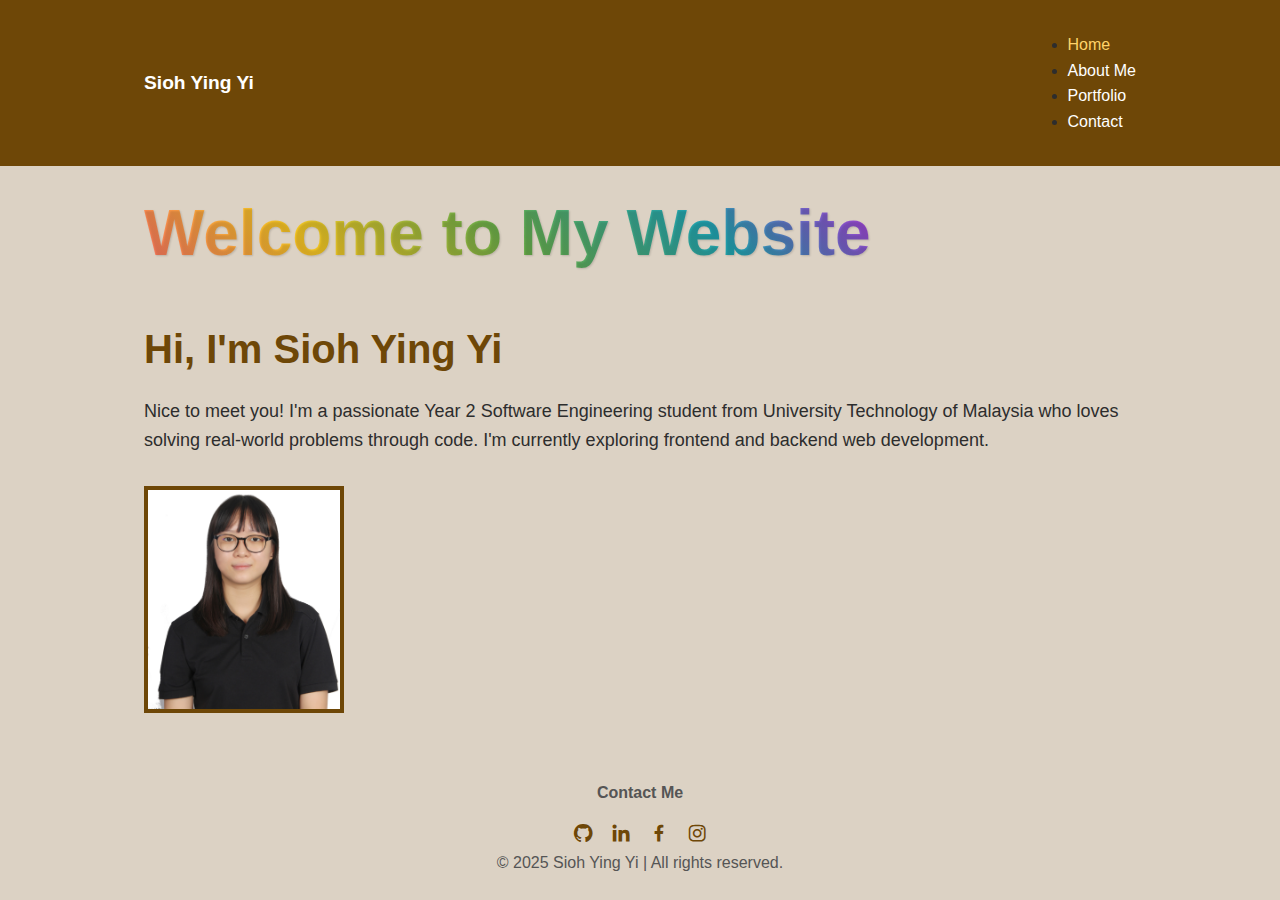
<file: index.html>
<!--Home Page-->

<!DOCTYPE html>
<html lang="en">
<head>
    <meta charset="UTF-8">
    <meta name="viewport" content="width=device-width, initial-scale=1.0" />
    <title>My Portfolio</title>
    <link rel="stylesheet" type="text/css" href="styles.css">
    <script src="script.js" defer></script>
    <link href='https://unpkg.com/boxicons@2.1.4/css/boxicons.min.css' rel='stylesheet'>
    <meta name="description" content="Welcome to Sioh Ying Yi's portfolio. Explore my software engineering projects and learn more about my skills and experience.">

   
</head>

<body>
    <header class="header">
        <nav class="nav container">
            <a href="index.html" class="nav__logo">Sioh Ying Yi</a>
            <div class="nav__menu" id="nav-menu">
                <ul class="nav__list">
                    <li class="nav__item"><a href="index.html" class="nav__link active">Home</a></li>
                    <li class="nav__item"><a href="about.html" class="nav__link">About Me</a></li>
                    <li class="nav__item"><a href="portfolio.html" class="nav__link">Portfolio</a></li>
                    <li class="nav__item"><a href="contact.html" class="nav__link">Contact</a></li>
                </ul>
            </div>
            <div class="nav__toggle" id="nav-toggle">☰</div>

        </nav>
    </header>

    <main class="main">
        <section class="home section">
            <div class="container home_container">
                <div class="welcome-box">
                    <p class="welcome-text">Welcome to My Website</p>
  
                </div>
            <header>
                <h1 class="home__title">Hi, I'm <span class="highlight">Sioh Ying Yi</span></h1>
             </header>   
                <p class="home__subtitle">Nice to meet you! I'm a passionate Year 2 Software Engineering student from University Technology of Malaysia who loves solving real-world problems through code. I'm currently exploring frontend and backend web development.</p>
                <img src="image/whitebackgroundpic.jpg" alt="My photo" class="home__img" width="288" height="" >
            </div>
        </section>
    </main>
   

    <footer class="footer">
        <h2 class="contact__subtitle">Contact Me</h2>
        <div class="footer__socials">
           <a href="https://github.com/siohyingyi" target="_blank" aria-label="GitHub Profile"><i class='bx bxl-github'></i></a>
           <a href="https://www.linkedin.com/in/sioh-ying-yi-a5b247342/" target="_blank" aria-label="LinkedIn Profile"><i class='bx bxl-linkedin'></i></a>
           <a href="https://www.facebook.com/share/193ADVp73R/" target="_blank" aria-label="Facebook Profile"><i class='bx bxl-facebook'></i></a>
           <a href="https://www.instagram.com/siohyingyi/profilecard/?igsh=MWFnbjFlOWEwbWo2Zg==" target="_blank" aria-label="Instagram Profile"><i class='bx bxl-instagram'></i></a>
        </div> 
        <p class="footer__text">&copy; 2025 Sioh Ying Yi | All rights reserved.</p>
    </footer>


</body>

</html>
</file>
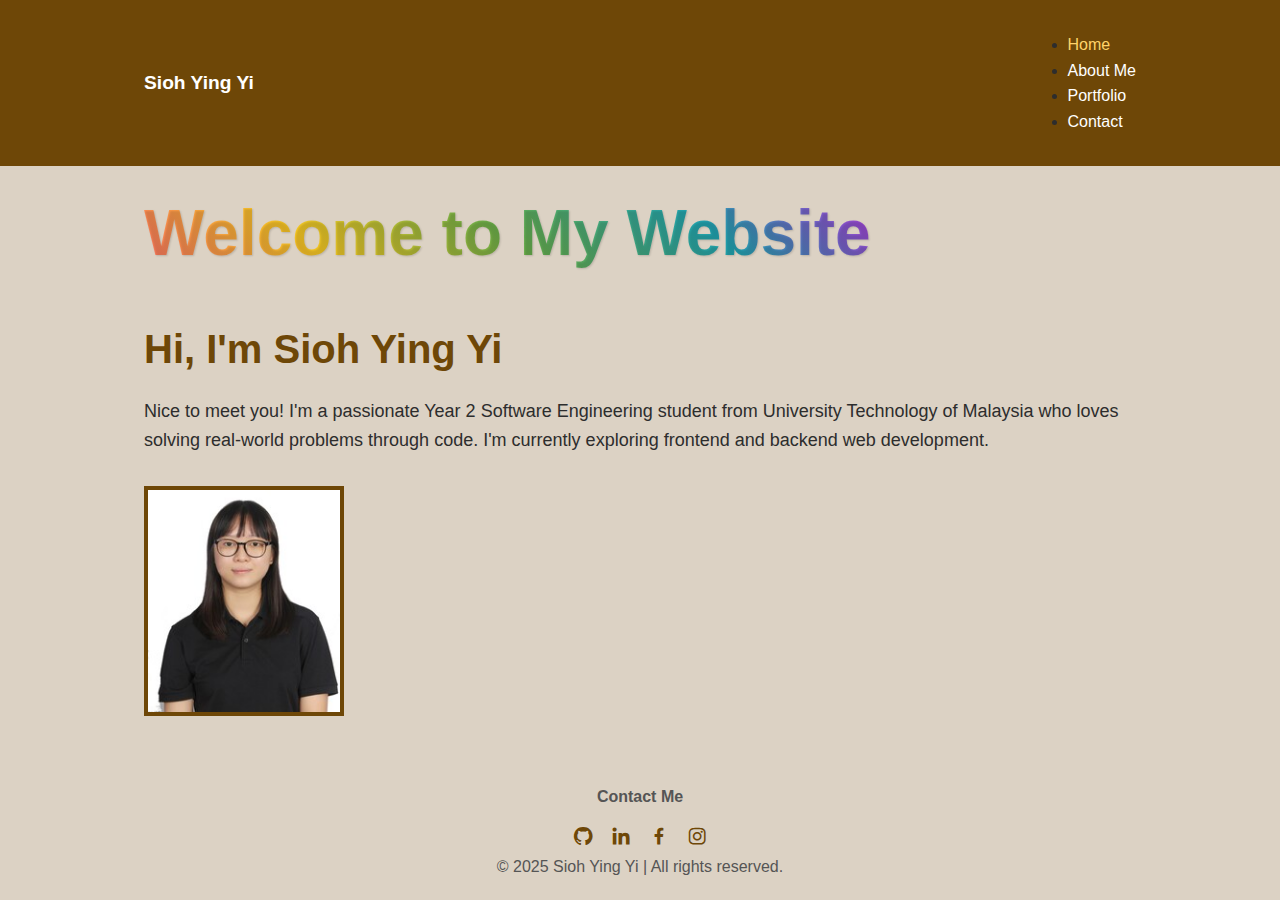
<file: my-portfolio/index.html>
<!--Home Page-->

<!DOCTYPE html>
<html lang="en">
<head>
    <meta charset="UTF-8">
    <meta name="viewport" content="width=device-width, initial-scale=1.0" />
    <title>My Portfolio</title>
    <link rel="stylesheet" type="text/css" href="styles.css">
    <script src="script.js" defer></script>
    <link rel="preload" as="style" href="https://unpkg.com/boxicons@2.1.4/css/boxicons.min.css" onload="this.onload=null;this.rel='stylesheet'">
    <noscript><link rel="stylesheet" href="https://unpkg.com/boxicons@2.1.4/css/boxicons.min.css"></noscript>
    <meta name="description" content="Welcome to Sioh Ying Yi's portfolio. Explore my software engineering projects and learn more about my skills and experience.">

   
</head>

<body>
    <header class="header">
        <nav class="nav container">
            <a href="index.html" class="nav__logo">Sioh Ying Yi</a>
            <div class="nav__menu" id="nav-menu">
                <ul class="nav__list">
                    <li class="nav__item"><a href="index.html" class="nav__link active">Home</a></li>
                    <li class="nav__item"><a href="about.html" class="nav__link">About Me</a></li>
                    <li class="nav__item"><a href="portfolio.html" class="nav__link">Portfolio</a></li>
                    <li class="nav__item"><a href="contact.html" class="nav__link">Contact</a></li>
                </ul>
            </div>
            <div class="nav__toggle" id="nav-toggle">☰</div>

        </nav>
    </header>

    <main class="main">
        <section class="home section">
            <div class="container home_container">
                <div class="welcome-box">
                    <p class="welcome-text">Welcome to My Website</p>
  
                </div>

                <h1 class="home__title">Hi, I'm <span class="highlight">Sioh Ying Yi</span></h1>
                
                <p class="home__subtitle">Nice to meet you! I'm a passionate Year 2 Software Engineering student from University Technology of Malaysia who loves solving real-world problems through code. I'm currently exploring frontend and backend web development.</p>
                <img src="image/white background pic.jpg" alt="My photo" class="home__img" width="200" height="230">
            </div>
        </section>
    </main>
   

    <footer class="footer">
        <h2 class="contact__subtitle">Contact Me</h2>
        <div class="footer__socials">
           <a href="https://github.com/siohyingyi" target="_blank" aria-label="GitHub Profile"><i class='bx bxl-github'></i></a>
           <a href="https://www.linkedin.com/in/sioh-ying-yi-a5b247342/" target="_blank" aria-label="LinkedIn Profile"><i class='bx bxl-linkedin'></i></a>
           <a href="https://www.facebook.com/share/193ADVp73R/" target="_blank" aria-label="Facebook Profile"><i class='bx bxl-facebook'></i></a>
           <a href="https://www.instagram.com/siohyingyi/profilecard/?igsh=MWFnbjFlOWEwbWo2Zg==" target="_blank" aria-label="Instagram Profile"><i class='bx bxl-instagram'></i></a>
        </div> 
        <p class="footer__text">&copy; 2025 Sioh Ying Yi | All rights reserved.</p>
    </footer>


</body>

</html>
</file>
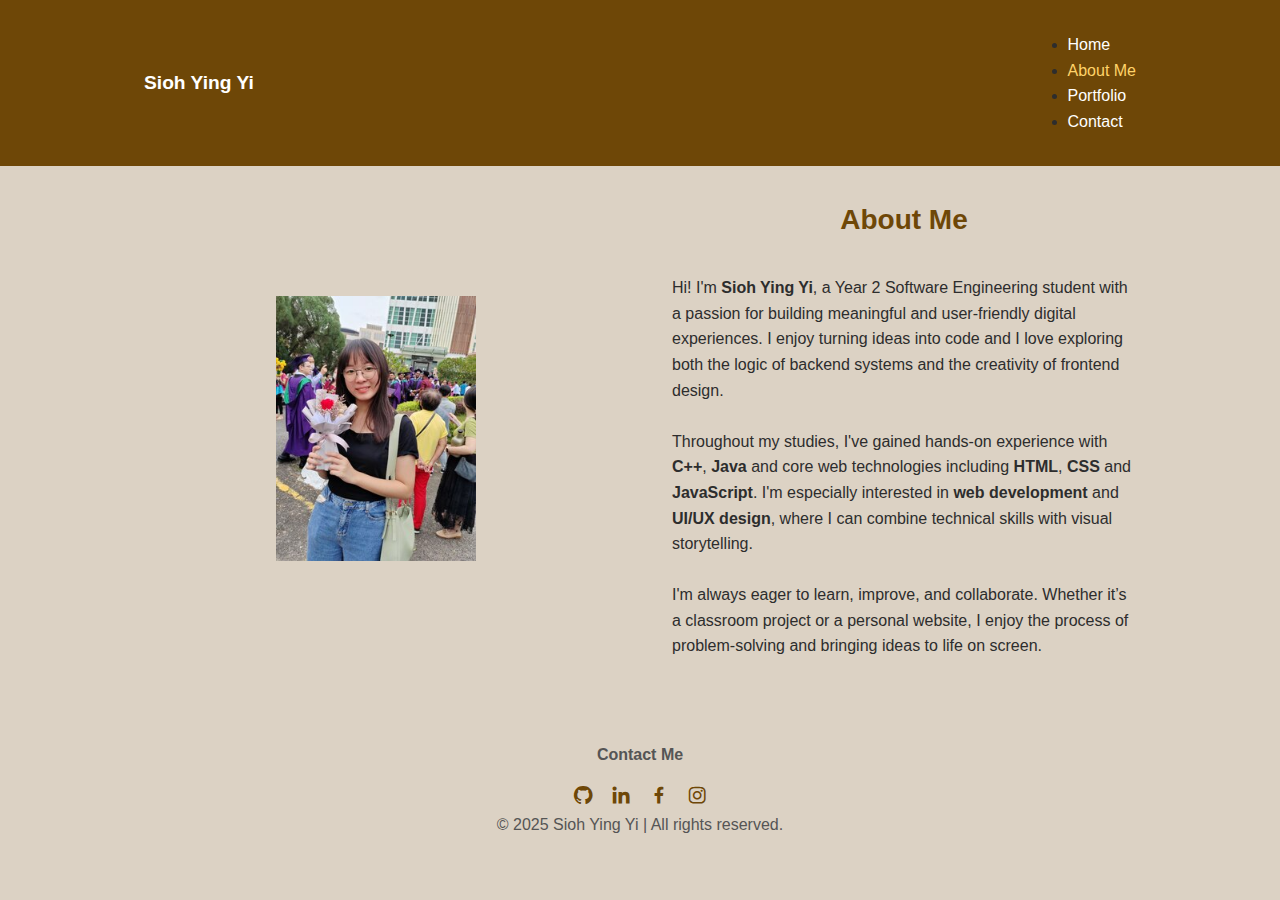
<file: about.html>
<!-- about.html (About Me Page) -->

<!DOCTYPE html>
<html lang="en">
    <head>
        <meta charset="UTF-8">
        <meta name="viewport" content="width=device-width, initial-scale=1.0">
        <meta name="description" content="Learn more about Sioh Ying Yi, a Year 2 Software Engineering student passionate about web development and UI/UX design." />

        <title>About Me</title>
        <link rel="stylesheet" type="text/css" href="styles.css">
        <script src="script.js" defer></script>
        <link href='https://unpkg.com/boxicons@2.1.4/css/boxicons.min.css' rel='stylesheet'>
    </head>

<body>
    <header class="header">
        <nav class="nav container">
            <a href="index.html" class="nav__logo">Sioh Ying Yi</a>
            <div class="nav__menu" id="nav-menu">
                <ul class="nav__list">
                    <li class="nav__item"><a href="index.html" class="nav__link">Home</a></li>
                    <li class="nav__item"><a href="about.html" class="nav__link active">About Me</a></li>
                    <li class="nav__item"><a href="portfolio.html" class="nav__link">Portfolio</a></li>
                    <li class="nav__item"><a href="contact.html" class="nav__link">Contact</a></li>
                </ul>
            </div>
            <div class="nav__toggle" id="nav-toggle">☰</div>

        </nav>
    </header>

    <main class="main">
    <section class="about section">
  <div class="container about__container">
    
    <div class="about__img">
      <img src="image/profilePic.jpg" alt="Sioh Ying Yi profile" width="250" height="265">
    </div>

    <div class="about__content">
      <h2 class="section__title">About Me</h2>
      <p>
        Hi! I'm <strong>Sioh Ying Yi</strong>, a Year 2 Software Engineering student with a passion for building meaningful and user-friendly digital experiences.
        I enjoy turning ideas into code and I love exploring both the logic of backend systems and the creativity of frontend design.
      </p>
      <br>
      <p>
        Throughout my studies, I've gained hands-on experience with <strong>C++</strong>, <strong>Java</strong> and core web technologies including <strong>HTML</strong>, <strong>CSS</strong> and <strong>JavaScript</strong>.
        I'm especially interested in <strong>web development</strong> and <strong>UI/UX design</strong>, where I can combine technical skills with visual storytelling.
      </p>
      <br>
      <p>
        I'm always eager to learn, improve, and collaborate. Whether it’s a classroom project or a personal website, I enjoy the process of problem-solving and bringing ideas to life on screen.
      </p>
    </div>

  </div>
</section>

  </main>

   <footer class="footer">
    <h2 class="contact__subtitle">Contact Me</h2>
    <div class="footer__socials">
           <a href="https://github.com/siohyingyi" target="_blank" aria-label="GitHub Profile"><i class='bx bxl-github'></i></a>
           <a href="https://www.linkedin.com/in/sioh-ying-yi-a5b247342/" target="_blank" aria-label="LinkedIn Profile"><i class='bx bxl-linkedin'></i></a>
           <a href="https://www.facebook.com/share/193ADVp73R/" target="_blank" aria-label="Facebook Profile"><i class='bx bxl-facebook'></i></a>
           <a href="https://www.instagram.com/siohyingyi/profilecard/?igsh=MWFnbjFlOWEwbWo2Zg==" target="_blank" aria-label="Instagram Profile"><i class='bx bxl-instagram'></i></a>
        </div>
    <p class="footer__text">&copy; 2025 Sioh Ying Yi | All rights reserved.</p>
  </footer>

</body>
</html>
</file>
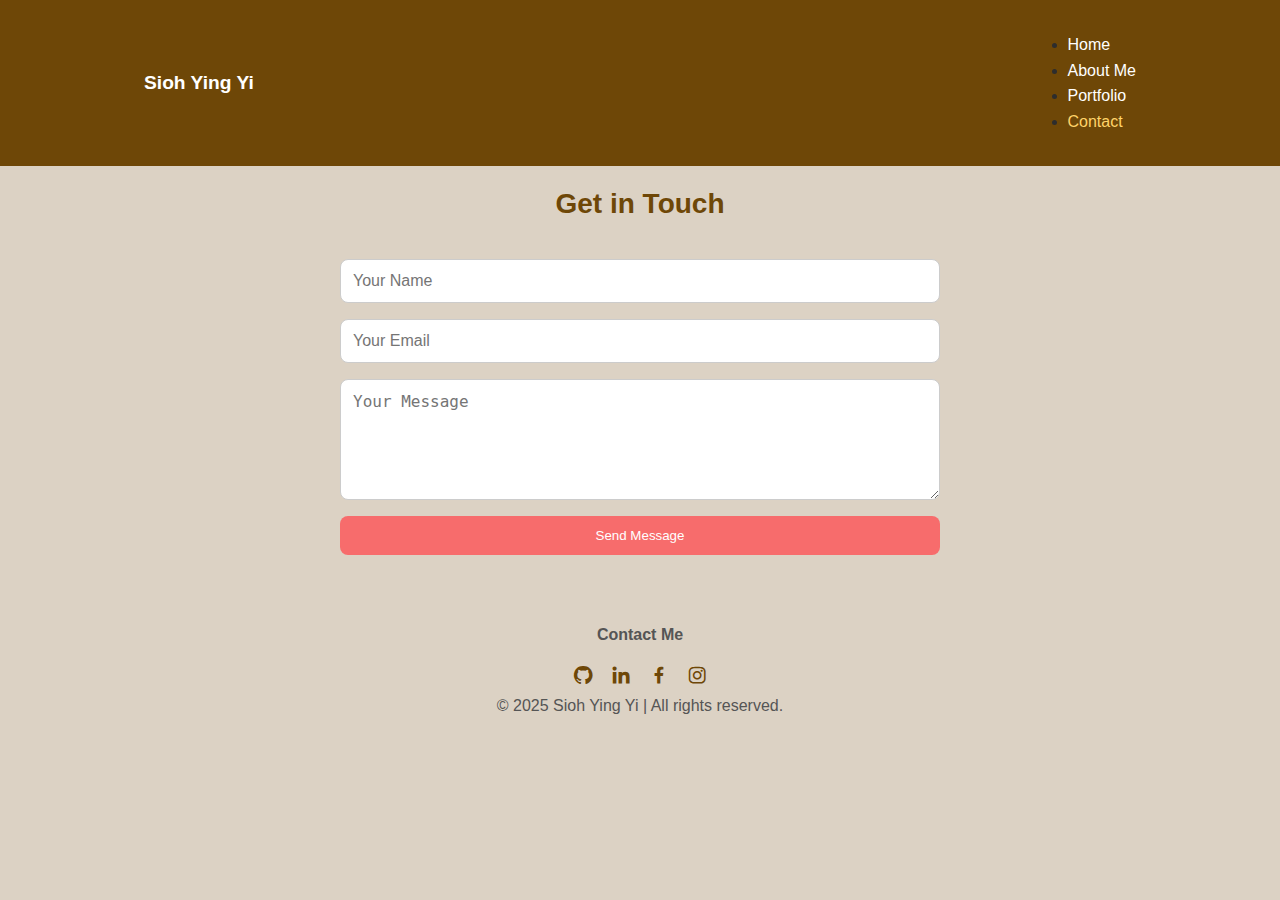
<file: contact.html>
<!--Contact Page-->

<!DOCTYPE html>
<html lang="en">
    <head>
    <meta charset="UTF-8">
    <meta name="viewport" content="width=device-width, initial-scale=1.0">
    <meta name="description" content="Get in touch with Sioh Ying Yi through email or social media profiles. Open to collaboration and learning opportunities." />
    <title>Contact</title>
    <link rel="stylesheet" type="text/css" href="styles.css">
    <script src="script.js" defer></script>
    <link href='https://unpkg.com/boxicons@2.1.4/css/boxicons.min.css' rel='stylesheet'>
    </head>

    <body>
    <header class="header">
    <nav class="nav container">
      <a href="index.html" class="nav__logo">Sioh Ying Yi</a>
      <div class="nav__menu" id="nav-menu">
        <ul class="nav__list">
          <li class="nav__item"><a href="index.html" class="nav__link">Home</a></li>
          <li class="nav__item"><a href="about.html" class="nav__link">About Me</a></li>
          <li class="nav__item"><a href="portfolio.html" class="nav__link">Portfolio</a></li>
          <li class="nav__item"><a href="contact.html" class="nav__link active">Contact</a></li>
        </ul>
      </div>
      <div class="nav__toggle" id="nav-toggle">☰</div>

    </nav>
    </header>

    <main class="main">
    <section class="contact section">
      <div class="container">
        <h2 class="section__title">Get in Touch</h2>
        <form action="#" class="contact__form">
          <input type="text" name="name" placeholder="Your Name" class="contact__input" required>
          <input type="email" name="email" placeholder="Your Email" class="contact__input" required>
          <textarea name="message" placeholder="Your Message" rows="5" class="contact__textarea" required></textarea>
          <button type="submit" class="contact__button">Send Message</button>
        </form>
      </div>
    </section>
    </main>

    <footer class="footer">
    <h2 class="contact__subtitle">Contact Me</h2>
    <div class="footer__socials">
           <a href="https://github.com/siohyingyi" target="_blank" aria-label="GitHub Profile"><i class='bx bxl-github'></i></a>
           <a href="https://www.linkedin.com/in/sioh-ying-yi-a5b247342/" target="_blank" aria-label="LinkedIn Profile"><i class='bx bxl-linkedin'></i></a>
           <a href="https://www.facebook.com/share/193ADVp73R/" target="_blank" aria-label="Facebook Profile"><i class='bx bxl-facebook'></i></a>
           <a href="https://www.instagram.com/siohyingyi/profilecard/?igsh=MWFnbjFlOWEwbWo2Zg==" target="_blank" aria-label="Instagram Profile"><i class='bx bxl-instagram'></i></a>
        </div>
        <p class="footer__text">&copy; 2025 Sioh Ying Yi | All rights reserved.</p>
    </footer>

    </body>
</html>
</file>
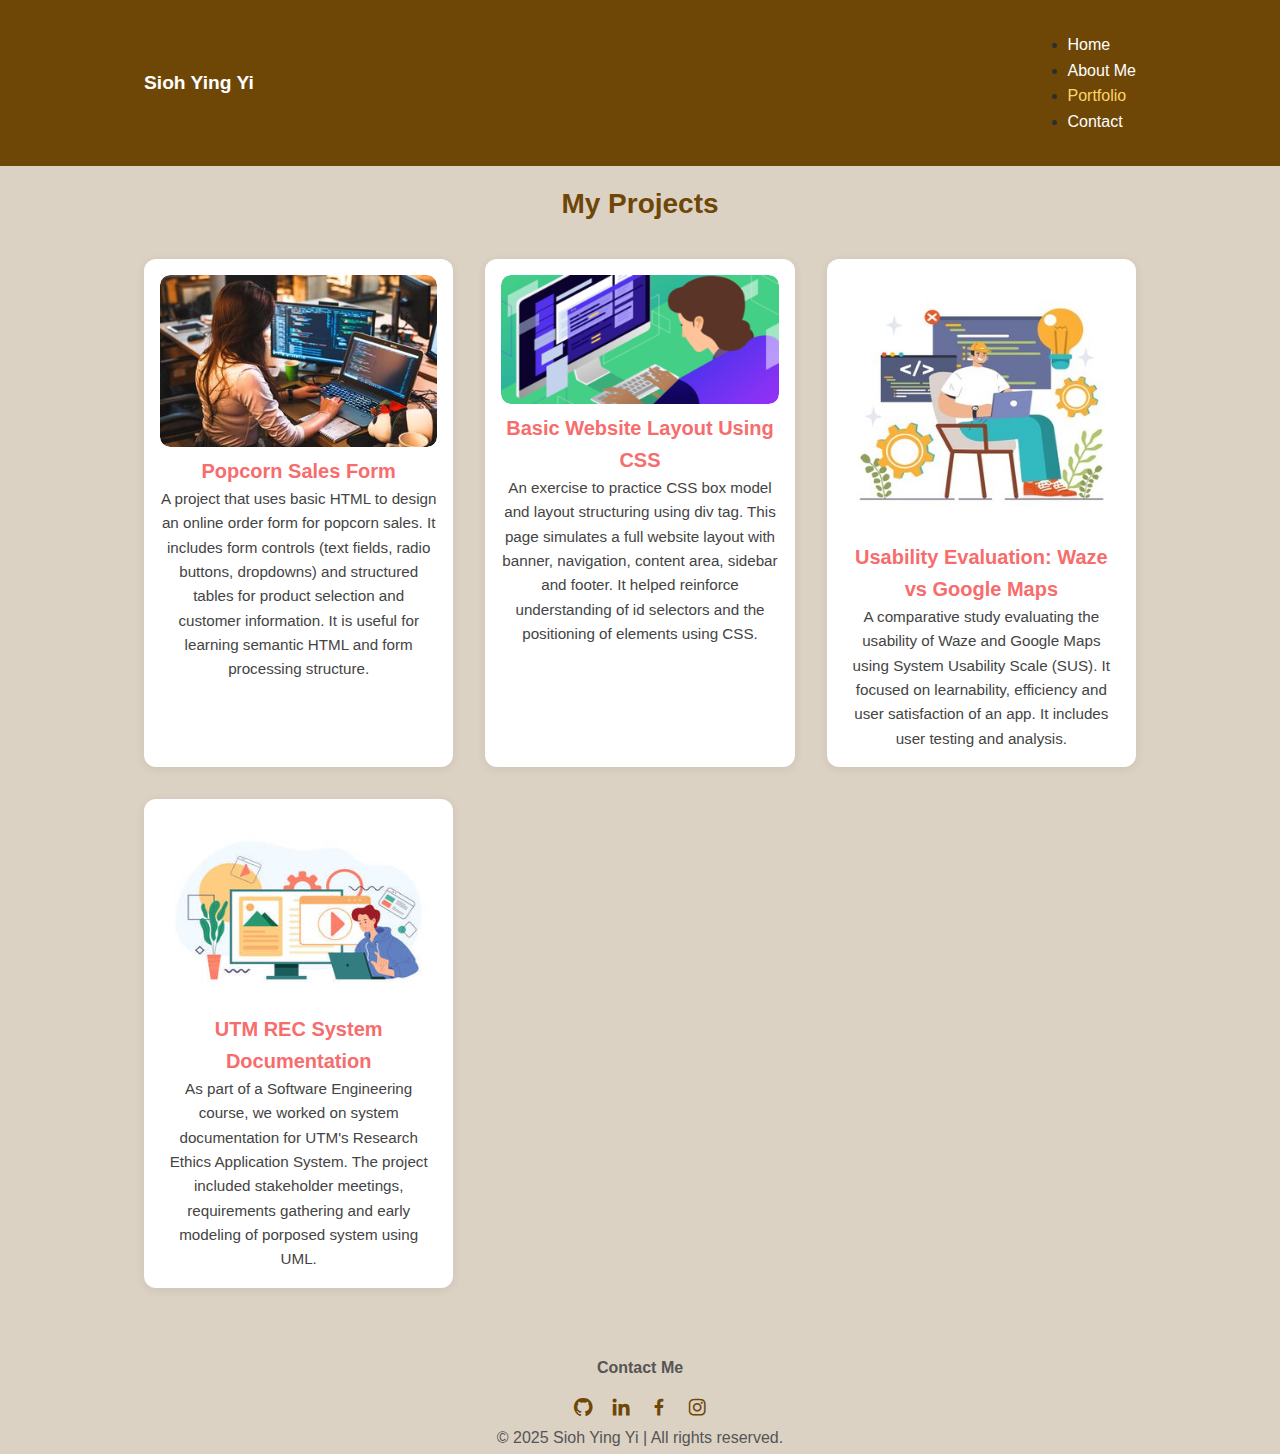
<file: portfolio.html>
<!--Portfolio-->

<!DOCTYPE html>
<html lang="en">
    <head>
        <meta charset="UTF-8">
        <meta name="viewport" content="width=device-width, initial-scale=1.0">
        <meta name="description" content="Explore projects and exercises by Sioh Ying Yi, including HTML, CSS, JavaScript, and responsive web design." />

        <title>Portfolio</title>
        <link rel="stylesheet" type="text/css" href="styles.css">
        <script src="script.js" defer></script>
        <link href='https://unpkg.com/boxicons@2.1.4/css/boxicons.min.css' rel='stylesheet'>
    </head>

    <body>
    <header class="header">
    <nav class="nav container">
      <a href="index.html" class="nav__logo">Sioh Ying Yi</a>
      <div class="nav__menu" id="nav-menu">
        <ul class="nav__list">
          <li class="nav__item"><a href="index.html" class="nav__link" >Home</a></li>
          <li class="nav__item"><a href="about.html" class="nav__link">About Me</a></li>
          <li class="nav__item"><a href="portfolio.html" class="nav__link active">Portfolio</a></li>
          <li class="nav__item"><a href="contact.html" class="nav__link">Contact</a></li>
        </ul>
      </div>
      <div class="nav__toggle" id="nav-toggle">☰</div>

    </nav>
  </header>

  <main class="main">
    <section class="portfolio section">
      <div class="container">
        <h2 class="section__title">My Projects</h2>
        <div class="portfolio__grid">

          <div class="project">
            <div class="project__img-box">
            <img src="image/Front-End-Develop2.jpg" alt="Project 1" class="project__img" width="258" height="172">
              <div class="project__overlay">
                <a href="projects/Lab2-Material/Lab2.html" class="project__btn" target="_blank">View Project</a>
              </div>
             </div>
           <h3 class="project__title">Popcorn Sales Form</h3>
           <p class="project__desc">A project that uses basic HTML to design an online order form for popcorn sales. It includes form controls (text fields, radio buttons, dropdowns) and structured tables for product selection and customer information. It is useful for learning semantic HTML and form processing structure.</p>
        </div>

        <div class="project">
            <div class="project__img-box">
            <img src="image/project2.png" alt="Project 2" class="project__img" width="258" height="129">
              <div class="project__overlay">
                <a href="projects/CSS 2-CSS Layout-Material/ex2-CSS Material.html" class="project__btn" target="_blank">View Project</a>
              </div>
             </div>
           <h3 class="project__title">Basic Website Layout Using CSS</h3>
           <p class="project__desc">An exercise to practice CSS box model and layout structuring using div tag. This page simulates a full website layout with banner, navigation, content area, sidebar and footer. It helped reinforce understanding of id selectors and the positioning of elements using CSS.</p>
        </div>
         
        <div class="project">
            <div class="project__img-box">
            <img src="image/project3.jpg" alt="Project 3" class="project__img"  width="258" height="258">
              <div class="project__overlay">
                <a href="projects/USABILITY EVALUATION OF NAVIGATION APPLICATIONS (2).pdf" class="project__btn" target="_blank">View Project</a>
              </div>
             </div>
           <h3 class="project__title">Usability Evaluation: Waze vs Google Maps</h3>
           <p class="project__desc">A comparative study evaluating the usability of Waze and Google Maps using System Usability Scale (SUS). It focused on learnability, efficiency and user satisfaction of an app. It includes user testing and analysis.</p>
        </div>

        <div class="project">
            <div class="project__img-box">
            <img src="image/project4.jpg" alt="Project 4" class="project__img" width="258" height="190">
              <div class="project__overlay">
                <a href="projects/GRP 3 SE PROJECT A4.docx (2).pdf" class="project__btn" target="_blank">View Project</a>
              </div>
             </div>
           <h3 class="project__title">UTM REC System Documentation</h3>
           <p class="project__desc">As part of a Software Engineering course, we worked on system documentation for UTM's Research Ethics Application System. The project included stakeholder meetings, requirements gathering and early modeling of porposed system using UML.</p>
        </div>

        </div>
      </div>
    </section>
  </main>

   <footer class="footer">
    <h2 class="contact__subtitle">Contact Me</h2>
    <div class="footer__socials">
           <a href="https://github.com/siohyingyi" target="_blank" aria-label="GitHub Profile"><i class='bx bxl-github'></i></a>
           <a href="https://www.linkedin.com/in/sioh-ying-yi-a5b247342/" target="_blank" aria-label="LinkedIn Profile"><i class='bx bxl-linkedin'></i></a>
           <a href="https://www.facebook.com/share/193ADVp73R/" target="_blank" aria-label="Facebook Profile"><i class='bx bxl-facebook'></i></a>
           <a href="https://www.instagram.com/siohyingyi/profilecard/?igsh=MWFnbjFlOWEwbWo2Zg==" target="_blank" aria-label="Instagram Profile"><i class='bx bxl-instagram'></i></a>
        </div>
      <p class="footer__text">&copy; 2025 Sioh Ying Yi | All rights reserved.</p>
  </footer>
    </body>
</html>
</file>
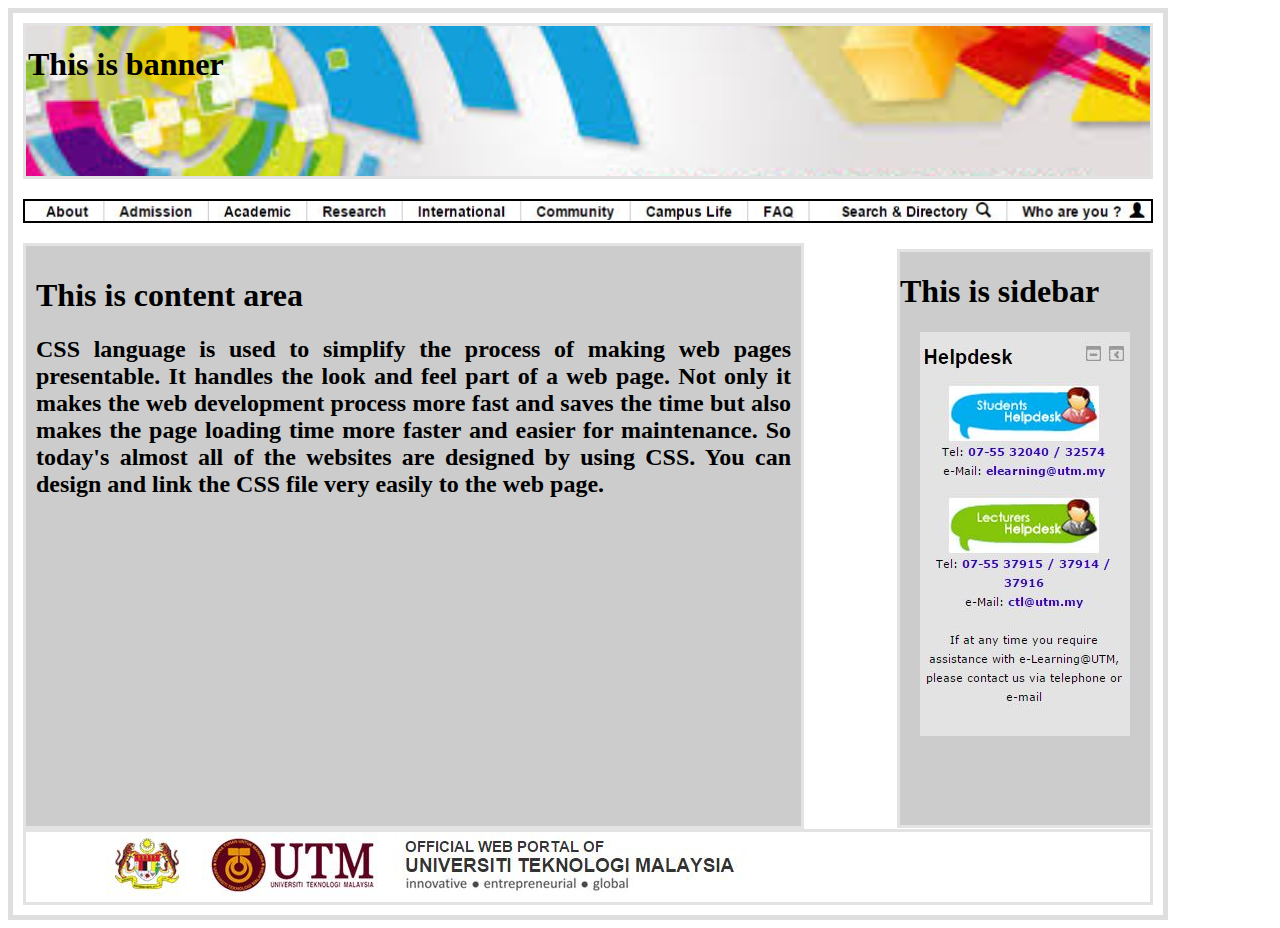
<file: projects/CSS 2-CSS Layout-Material/ex2-CSS Material.html>
<html>
<head>

<title>Exercise 2 (CSS Layout): How To Make Simple CSS StyleSheet for a Website?</title>
<link rel="Stylesheet" type="text/css" href="style.css">

</head>

<body>

<div id="wrapper">

		<div id="banner">
				<h1>This is banner</h1>
				<img src="banner.jpg" alt="Banner">
		</div>

		<div id="navigation">
			<img src="nav.JPG" alt="Navigation">
		</div>
    <div id="content">
	<h1> This is content area</h1>
    <h2>CSS language is used to simplify the process of making web pages presentable.
			It handles the look and feel part of a web page. Not only it makes the web
			development process more fast and saves the time but also makes the page
			loading time more faster and easier for maintenance. So today's almost all
			of the websites are designed by using CSS. You can design and link the CSS file
		  very easily to the web page. </h2>
	</div>
    
	<div id="sidebar">
		<h1> This is sidebar</h1>
		<img src="sidebar.JPG" alt="Sidebar">
	  </div>

	  <div id="footer">
		<img src="footer.JPG" alt="Footer">
	  </div>

</div>

</body>
</html>
</file>
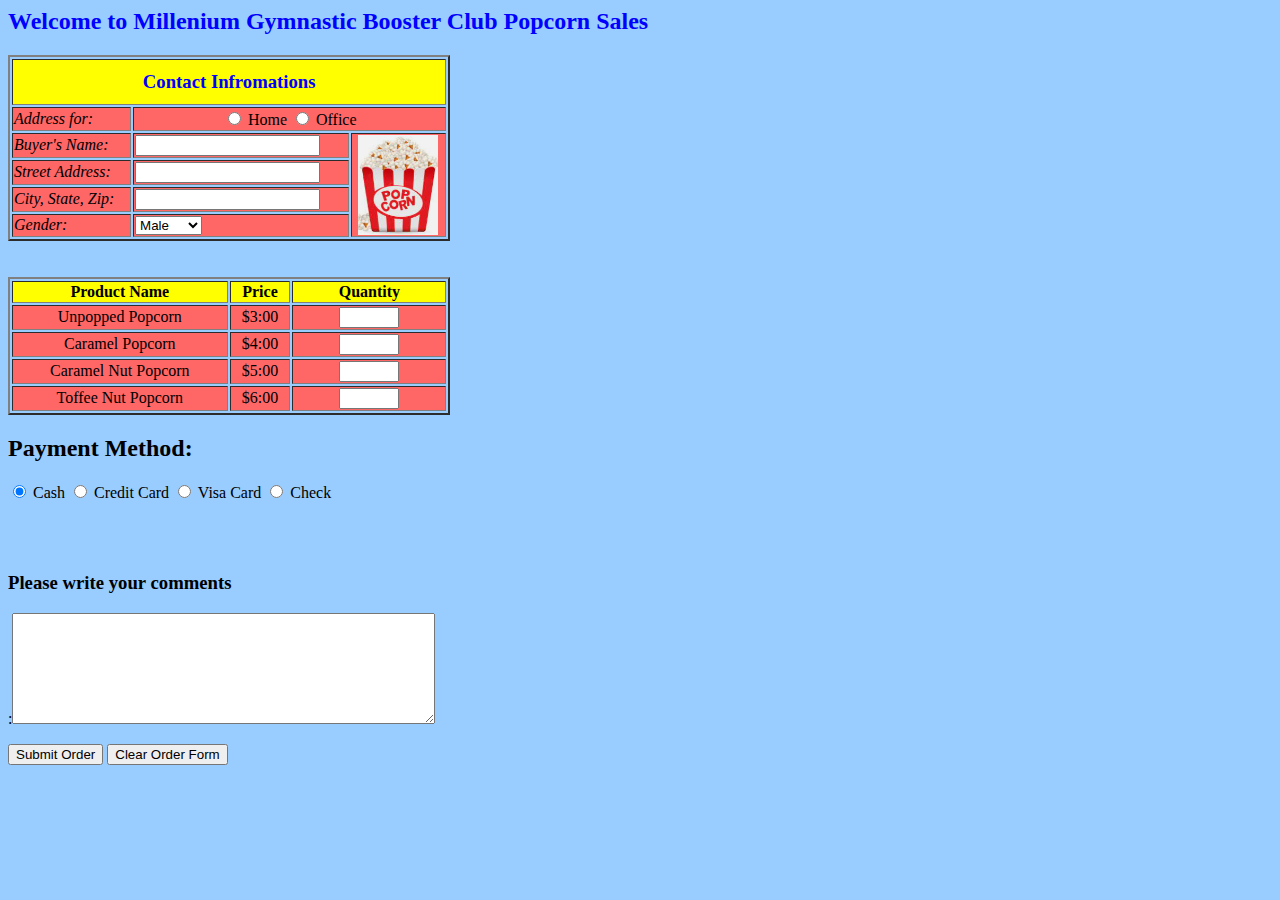
<file: projects/Lab2-Material/Lab2.html>
<!--
********************************************************
* Group Quiz 01: HTML 					       
* 						       
* Date: 5/4/2025                                                
* Members Name & Matric No: Yap Kar Ying A23CS0200
                            Sioh Ying Yi A23CS0180
							Tan Keqin A23CS0184 
							Wong Shi Yun A23CS0198   				       
* Section : 05                                           
********************************************************
-->


<html>
<head>
<title>Popcorn Sales Form</title>
<style>
	body{
		background-color: #99CCFF;
	}
	
	table{
		width: 35%;
	}

	th{
		text-align: center;
		background-color: #FFFF00;
	}

	td{
		background-color: #FF6666;
		
	}

	

	
</style>
</head>

<body>
<h2 style="color: blue;"> Welcome to Millenium Gymnastic Booster Club Popcorn Sales </h2>
<!-- The next line gives the address of the CGI program -->

<form action="/action_page.php">


<!-- Insert A borderless table of text widgets for name, address, city and gender -->
<table border="2" width="35%">
    <tr>
		<th colspan="3">
			<h3 style="color: blue; margin: 0; padding: 10px;">Contact Infromations</h3>
		</th>	 
	</tr>
    <tr>
		<td><i>Address for:</i></td>
		<td align="center" colspan="2">
			<input type="radio" name="address_for" value="home" id="Home">
			<label for="Home">Home</label>
			<input type="radio" name="address_for" value="office" id="Office">
			<label for="Office">Office</label>
		</td>
	</tr>
	<tr>
		<td><i>Buyer's Name:</i></td>
		<td><input type="text" name="buyer_name" id="buyer_name"></td>
		<td rowspan="4" align="center"><img src="popcorn.png" alt="Popcorn Image" width="80" height="100"> </td>
	</tr>
	<tr>
		<td><i>Street Address:</i></td>
		<td><input type="text" name="street_address" id="street_address"></td>
	</tr>

	<tr>
		<td><i>City, State, Zip:</i></td>
		<td><input type="text" name="city_state_zips" id="city_state_zips"></td>
	</tr>
	
	<tr>
		<td><i>Gender:</i></td>
		<td>
			<select name="gender" id="gender">
				<option value="male">Male</option>
				<option value="female">Female</option>
			</select>
		</td>
	</tr>
</table>
<br><br>


<!-- Insert A bordered table for items orders -->
<table border="2"; width="35%">

<!-- First, insert the column headings -->
	<tr>
		<th>Product Name</th>
		<th>Price</th>
		<th style="width: 150px;">Quantity</th>
	</tr>
	

<!-- Now, insert the three of table data entries -->
	
	<tr align="center">
		<td>Unpopped Popcorn</td>
        <td>$3:00</td>
		<td><input type="text" name="quantity1" id="quantity1" style="width: 60px;"></td>
	</tr>
	<tr align="center">
	    <td >Caramel Popcorn</td>
        <td>$4:00</td>
        <td><input type="text" name="quantity2" id="quantity2" style="width: 60px;"></td>
	</tr>
	<tr align="center">
		<td>Caramel Nut Popcorn</td>
        <td>$5:00</td>
        <td><input type="text" name="quantity3" id="quantity3" style="width: 60px;"></td>
	</tr>
	
	<tr align="center">
		<td>Toffee Nut Popcorn</td>
        <td>$6:00</td>
        <td><input type="text" name="quantity4" id="quantity4"style="width: 60px;"></td>
	</tr>


	

</table>


<!-- Now, insert the radio button for the payment method -->
<h2> Payment Method: </h2>
<p>
	<input type="radio" name="payment" value="cash" id="cash" checked>
	<label for="cash">Cash</label>
    <input type="radio" name="payment" value="credit_card" id="credit_card">
	<label for="credit_card">Credit Card</label>
    <input type="radio" name="payment" value="visa_card" id="visa_card">
	<label for="visa_card">Visa Card</label>
    <input type="radio" name="payment" value="check" id="check"> 
	<label for="check">Check</label>
</p>

<br>
<br>
<!-- Lastly, insert the submit and reset buttons -->
<h3>Please write your comments</h3>
<p>
	:<textarea name="comments" rows="7" cols="50"></textarea>
</p>

<p>
	<input type="submit" value="Submit Order"> 
    <input type="reset" value="Clear Order Form"> 
</p>

</form> 
</body>
</html>
</file>
<file: styles.css>
:root{
    --header-height: 3rem;
    --font-medium: 500;
}

:root{
    --primary-color: #6e4707;     
    --accent-color: #f76c6c;     
    --text-color: #2d2d2d;
    --bg-color: #dcd2c4;
    --light-gray: #f3f4f6;
    --font-family: 'Poppins', sans-serif;
}

* {
  margin: 0;
  padding: 0;
  box-sizing: border-box;
}

body {
  font-family: var(--font-family);
  background-color: var(--bg-color);
  color: var(--text-color);
  line-height: 1.6;
  font-size: 16px;
}

img {
  max-width: 100%;
  display: block;
}

.container {
  max-width: 1024px;
  margin: 0 auto;
  padding: 1rem;
}

/* ===== Navigation Bar ===== */
.header {
  background-color: var(--primary-color);
  padding: 1rem 0;
  position: sticky;
  top: 0;
  z-index: 1000;
}

.nav {
  display: flex;
  justify-content: space-between;
  align-items: center;
}

.nav__logo {
  font-weight: 600;
  color: #fff;
  font-size: 1.2rem;
  text-decoration: none;
}

.nav__menu {
  display: flex;
  gap: 1rem;
}



.nav__link {
  text-decoration: none;
  color: #fff;
  transition: color 0.3s;
}

.nav__link:hover,
.nav__link.active {
  color: #ffd369;
}

.nav__toggle {
  display: none;
  font-size: 1.5rem;
  color: #fff;
  cursor: pointer;
}

/* ===== Home Section ===== */
.home__container {
  display: flex;
  flex-direction: column;
  align-items: center;
  text-align: center;
  padding: 4rem 0;
}

.home__title {
  font-size: 2.5rem;
  color: var(--primary-color);
  margin-bottom: 1rem;
}

.home__subtitle {
  font-size: 1.125rem;
  margin-bottom: 2rem;
}

.home__img {
  width: 200px;
  border: 4px solid var(--primary-color);
}

/* ===== Section Titles ===== */
.section__title {
  text-align: center;
  font-size: 1.75rem;
  margin-bottom: 2rem;
  color: var(--primary-color);
}



.about__img {
  width: 200px;
}

.about__content {
  max-width: 600px;
  margin: 0 auto;
  padding: 0 1rem;
}

/* ===== Portfolio Section ===== */
.portfolio__grid {
  display: grid;
  gap: 2rem;
  grid-template-columns: repeat(auto-fit, minmax(280px, 1fr));
}

.project__title {
  font-size: 1.25rem;
  color: var(--accent-color);
  margin-top: 0.5rem;
}

.project__desc {
  font-size: 0.95rem;
  color: #444;
}

/* ===== Contact Section ===== */
.contact__form {
  display: flex;
  flex-direction: column;
  gap: 1rem;
  max-width: 600px;
  margin: 0 auto;
}

.contact__input,
.contact__textarea {
  padding: 0.75rem;
  border: 1px solid #ccc;
  border-radius: 0.5rem;
  font-size: 1rem;
}

.contact__button {
  background-color: var(--accent-color);
  color: #fff;
  border: none;
  padding: 0.75rem;
  border-radius: 0.5rem;
  cursor: pointer;
  transition: background 0.3s;
}

.contact__button:hover {
  background-color: #e05252;
}

/* ===== Footer ===== */
.footer {
  text-align: center;
  padding: 0.2rem;
  background-color: var(--bg-color);
  margin-top: 2rem;
  color: #555;
}





.nav {
  display: flex;
  justify-content: space-between;
  align-items: center;
  flex-wrap: wrap;
}

.nav__menu {
  display: flex;
  flex-wrap: wrap;
  gap: 1rem;
  align-items: center;
}

/* Grid layout for portfolio */
.portfolio__grid {
  display: grid;
  grid-template-columns: repeat(auto-fit, minmax(250px, 1fr));
  gap: 2rem;
  margin-top: 2rem;
}

.project {
  background-color: #fff;
  padding: 1rem;
  border-radius: 12px; 
  box-shadow: 0 2px 10px rgba(0,0,0,0.08);
  
  text-align: center;
  transition: transform 0.3s ease;
  position: relative;
}

.project:hover {
  transform: translateY(-5px);
}

.project__img-box {
  position: relative;
  overflow: hidden;
  border-radius: 10px;
}

/* Image */
.project__img {
  width: 100%;
  border-radius: 10px;
  transition: transform 0.5s ease;
}

/* Hover effect */
.project__overlay {
  position: absolute;
  top: 0;
  left: 0;
  width: 100%;
  height: 100%;
  background: rgba(103, 58, 183, 0.6); /* purple transparent overlay */
  display: flex;
  align-items: center;
  justify-content: center;
  opacity: 0;
  transition: opacity 0.3s ease;
  border-radius: 10px;
}

.project__img-box:hover .project__overlay {
  opacity: 1;
}

.project__img-box:hover .project__img {
  transform: scale(1.05);
}

/* Button on overlay */
.project__btn {
  background-color: #fff;
  color: var(--primary-color);
  padding: 0.5rem 1.2rem;
  font-weight: bold;
  border-radius: 30px;
  text-decoration: none;
  box-shadow: 0 2px 6px rgba(0,0,0,0.2);
  transition: background 0.3s ease;
}

.project__btn:hover {
  background-color: var(--accent-color);
  color: #fff;
}


.welcome-box {
  display: flex;
  align-items: center;
  justify-content: left;
  gap: 1.5rem;
  margin-bottom: 2rem;
  flex-wrap: wrap;
}

.welcome-text {
  font-size: 4rem;
  font-weight: 700;
  background: linear-gradient(45deg, #ff6b6b, #f9ca24, #6ab04c, #22a6b3, #be2edd);
  background-clip: text;              
  -webkit-background-clip: text;      
  -webkit-text-fill-color: transparent;
  text-shadow: 1px 1px 2px rgba(0,0,0,0.15);
  animation: pulse 1.8s ease-in-out infinite;
}

@keyframes pulse {
  0% {
    transform: scale(1);
    opacity: 0.8;
  }
  50% {
    transform: scale(1.1);
    opacity: 1;
  }
  100% {
    transform: scale(1);
    opacity: 0.8;
  }
}

@keyframes fadeInUp {
  0% {
    opacity: 0;
    transform: translateY(20px);
  }
  100% {
    opacity: 1;
    transform: translateY(0);
  }
}

@keyframes fadeIn {
  from {
    opacity: 0;
  }
  to {
    opacity: 1;
  }
}

/* Apply Animations */
.home__title,
.about__img,
.about__content,
.project,
.contact__form {
  animation: fadeInUp 1s ease forwards;
  opacity: 0;
}

/* Delay animations */
.about__img {
  animation-delay: 0.2s;
}
.about__content {
  animation-delay: 0.4s;
}
.project:nth-child(1) {
  animation-delay: 0.2s;
}
.project:nth-child(2) {
  animation-delay: 0.4s;
}
.contact__form {
  animation-delay: 0.3s;
}

/*Ensure elements appear on load*/
body.loaded .home__title,
body.loaded .about__img,
body.loaded .about__content,
body.loaded .project,
body.loaded .contact__form {
  opacity: 1;
}

.about__container {
  display: grid; 
  grid-template-columns: 1fr;
  align-items: center;
  gap: 2rem;
  padding: 2rem 0;
  text-align: center;
}

.about__img {
  justify-self: center;
}

.about__content {
  max-width: 500px;
  line-height: 1.6;
}

.footer__socials {
  display: flex;
  justify-content: center;
  gap: 1rem;
  margin-top: 1rem;
}

.footer__socials i {
  font-size: 1.4rem;
  color: var(--primary-color);
  transition: transform 0.3s ease;
}

.footer__socials i:hover {
  transform: scale(1.2);
  color: var(--accent-color);
}

.contact__subtitle {
  font-size: var(--normal-font-size);
  color: var(--first-color);
  margin-top: 1rem;
  margin-bottom: 0.5rem;
  text-align: center;
}

@media screen and (max-width: 480px) {
  .welcome-box {
    flex-direction: column;
  }
}

@media screen and (max-width: 768px) {
  .nav__menu {
    display: none;
    flex-direction: column;
    background-color: var(--primary-color);
    position: absolute;
    top: 100%;
    right: 0;
    width: 100%;
    padding: 1rem;
  }

  .nav__menu.active {
    display: flex;
  }

  .nav__toggle {
    display: block;
  }

  .about__container {
    grid-template-columns: 1fr;
    text-align: center;
  }

   .about__img {
    justify-self: center;
  }

  .about__content {
    padding: 0 1rem;
  }

  .portfolio__grid {
    grid-template-columns: 1fr;
  }
}

@media screen and (min-width: 769px) {
  .nav__menu {
    justify-content: flex-end;
  }

  .nav__toggle {
    display: none;
  }

  .about__container {
    display: grid;
    grid-template-columns: 1fr 1fr;
    text-align: left;
    align-items: center;
    gap: 2rem;
    padding: 2rem 0;
  }
}

@media screen and (max-width: 600px) {
  .project__btn {
    padding: 0.4rem 1rem;
    font-size: 0.9rem;
  }
}
</file>
<file: my-portfolio/styles.css>
:root{
    --header-height: 3rem;
    --font-medium: 500;
}

:root{
    --primary-color: #6e4707;     
    --accent-color: #f76c6c;     
    --text-color: #2d2d2d;
    --bg-color: #dcd2c4;
    --light-gray: #f3f4f6;
    --font-family: 'Poppins', sans-serif;
}

* {
  margin: 0;
  padding: 0;
  box-sizing: border-box;
}

body {
  font-family: var(--font-family);
  background-color: var(--bg-color);
  color: var(--text-color);
  line-height: 1.6;
  font-size: 16px;
}

img {
  max-width: 100%;
  display: block;
}

.container {
  max-width: 1024px;
  margin: 0 auto;
  padding: 1rem;
}

/* ===== Navigation Bar ===== */
.header {
  background-color: var(--primary-color);
  padding: 1rem 0;
  position: sticky;
  top: 0;
  z-index: 1000;
}

.nav {
  display: flex;
  justify-content: space-between;
  align-items: center;
}

.nav__logo {
  font-weight: 600;
  color: #fff;
  font-size: 1.2rem;
  text-decoration: none;
}

.nav__menu {
  display: flex;
  gap: 1rem;
}



.nav__link {
  text-decoration: none;
  color: #fff;
  transition: color 0.3s;
}

.nav__link:hover,
.nav__link.active {
  color: #ffd369;
}

.nav__toggle {
  display: none;
  font-size: 1.5rem;
  color: #fff;
  cursor: pointer;
}

/* ===== Home Section ===== */
.home__container {
  display: flex;
  flex-direction: column;
  align-items: center;
  text-align: center;
  padding: 4rem 0;
}

.home__title {
  font-size: 2.5rem;
  color: var(--primary-color);
  margin-bottom: 1rem;
}

.home__subtitle {
  font-size: 1.125rem;
  margin-bottom: 2rem;
}

.home__img {
  width: 200px;
  border: 4px solid var(--primary-color);
}

/* ===== Section Titles ===== */
.section__title {
  text-align: center;
  font-size: 1.75rem;
  margin-bottom: 2rem;
  color: var(--primary-color);
}



.about__img {
  width: 200px;
}

.about__content {
  max-width: 600px;
  margin: 0 auto;
  padding: 0 1rem;
}

/* ===== Portfolio Section ===== */
.portfolio__grid {
  display: grid;
  gap: 2rem;
  grid-template-columns: repeat(auto-fit, minmax(280px, 1fr));
}

.project__title {
  font-size: 1.25rem;
  color: var(--accent-color);
  margin-top: 0.5rem;
}

.project__desc {
  font-size: 0.95rem;
  color: #444;
}

/* ===== Contact Section ===== */
.contact__form {
  display: flex;
  flex-direction: column;
  gap: 1rem;
  max-width: 600px;
  margin: 0 auto;
}

.contact__input,
.contact__textarea {
  padding: 0.75rem;
  border: 1px solid #ccc;
  border-radius: 0.5rem;
  font-size: 1rem;
}

.contact__button {
  background-color: var(--accent-color);
  color: #fff;
  border: none;
  padding: 0.75rem;
  border-radius: 0.5rem;
  cursor: pointer;
  transition: background 0.3s;
}

.contact__button:hover {
  background-color: #e05252;
}

/* ===== Footer ===== */
.footer {
  text-align: center;
  padding: 0.2rem;
  background-color: var(--bg-color);
  margin-top: 2rem;
  color: #555;
}





.nav {
  display: flex;
  justify-content: space-between;
  align-items: center;
  flex-wrap: wrap;
}

.nav__menu {
  display: flex;
  flex-wrap: wrap;
  gap: 1rem;
  align-items: center;
}

/* Grid layout for portfolio */
.portfolio__grid {
  display: grid;
  grid-template-columns: repeat(auto-fit, minmax(250px, 1fr));
  gap: 2rem;
  margin-top: 2rem;
}

.project {
  background-color: #fff;
  padding: 1rem;
  border-radius: 12px; 
  box-shadow: 0 2px 10px rgba(0,0,0,0.08);
  
  text-align: center;
  transition: transform 0.3s ease;
  position: relative;
}

.project:hover {
  transform: translateY(-5px);
}

.project__img-box {
  position: relative;
  overflow: hidden;
  border-radius: 10px;
}

/* Image */
.project__img {
  width: 100%;
  border-radius: 10px;
  transition: transform 0.5s ease;
}

/* Hover effect */
.project__overlay {
  position: absolute;
  top: 0;
  left: 0;
  width: 100%;
  height: 100%;
  background: rgba(103, 58, 183, 0.6); /* purple transparent overlay */
  display: flex;
  align-items: center;
  justify-content: center;
  opacity: 0;
  transition: opacity 0.3s ease;
  border-radius: 10px;
}

.project__img-box:hover .project__overlay {
  opacity: 1;
}

.project__img-box:hover .project__img {
  transform: scale(1.05);
}

/* Button on overlay */
.project__btn {
  background-color: #fff;
  color: var(--primary-color);
  padding: 0.5rem 1.2rem;
  font-weight: bold;
  border-radius: 30px;
  text-decoration: none;
  box-shadow: 0 2px 6px rgba(0,0,0,0.2);
  transition: background 0.3s ease;
}

.project__btn:hover {
  background-color: var(--accent-color);
  color: #fff;
}


.welcome-box {
  display: flex;
  align-items: center;
  justify-content: left;
  gap: 1.5rem;
  margin-bottom: 2rem;
  flex-wrap: wrap;
}

.welcome-text {
  font-size: 4rem;
  font-weight: 700;
  background: linear-gradient(45deg, #ff6b6b, #f9ca24, #6ab04c, #22a6b3, #be2edd);
  background-clip: text;              
  -webkit-background-clip: text;      
  -webkit-text-fill-color: transparent;
  text-shadow: 1px 1px 2px rgba(0,0,0,0.15);
  animation: pulse 1.8s ease-in-out infinite;
}

@keyframes pulse {
  0% {
    transform: scale(1);
    opacity: 0.8;
  }
  50% {
    transform: scale(1.1);
    opacity: 1;
  }
  100% {
    transform: scale(1);
    opacity: 0.8;
  }
}

@keyframes fadeInUp {
  0% {
    opacity: 0;
    transform: translateY(20px);
  }
  100% {
    opacity: 1;
    transform: translateY(0);
  }
}

@keyframes fadeIn {
  from {
    opacity: 0;
  }
  to {
    opacity: 1;
  }
}

/* Apply Animations */
.home__title,
.about__img,
.about__content,
.project,
.contact__form {
  animation: fadeInUp 1s ease forwards;
  opacity: 0;
}

/* Delay animations */
.about__img {
  animation-delay: 0.2s;
}
.about__content {
  animation-delay: 0.4s;
}
.project:nth-child(1) {
  animation-delay: 0.2s;
}
.project:nth-child(2) {
  animation-delay: 0.4s;
}
.contact__form {
  animation-delay: 0.3s;
}

/*Ensure elements appear on load*/
body.loaded .home__title,
body.loaded .about__img,
body.loaded .about__content,
body.loaded .project,
body.loaded .contact__form {
  opacity: 1;
}

.about__container {
  display: grid; 
  grid-template-columns: 1fr;
  align-items: center;
  gap: 2rem;
  padding: 2rem 0;
  text-align: center;
}

.about__img {
  justify-self: center;
}

.about__content {
  max-width: 500px;
  line-height: 1.6;
}

.footer__socials {
  display: flex;
  justify-content: center;
  gap: 1rem;
  margin-top: 1rem;
}

.footer__socials i {
  font-size: 1.4rem;
  color: var(--primary-color);
  transition: transform 0.3s ease;
}

.footer__socials i:hover {
  transform: scale(1.2);
  color: var(--accent-color);
}

.contact__subtitle {
  font-size: var(--normal-font-size);
  color: var(--first-color);
  margin-top: 1rem;
  margin-bottom: 0.5rem;
  text-align: center;
}

@media screen and (max-width: 480px) {
  .welcome-box {
    flex-direction: column;
  }
}

@media screen and (max-width: 768px) {
  .nav__menu {
    display: none;
    flex-direction: column;
    background-color: var(--primary-color);
    position: absolute;
    top: 100%;
    right: 0;
    width: 100%;
    padding: 1rem;
  }

  .nav__menu.active {
    display: flex;
  }

  .nav__toggle {
    display: block;
  }

  .about__container {
    grid-template-columns: 1fr;
    text-align: center;
  }

   .about__img {
    justify-self: center;
  }

  .about__content {
    padding: 0 1rem;
  }

  .portfolio__grid {
    grid-template-columns: 1fr;
  }
}

@media screen and (min-width: 769px) {
  .nav__menu {
    justify-content: flex-end;
  }

  .nav__toggle {
    display: none;
  }

  .about__container {
    display: grid;
    grid-template-columns: 1fr 1fr;
    text-align: left;
    align-items: center;
    gap: 2rem;
    padding: 2rem 0;
  }
}

@media screen and (max-width: 600px) {
  .project__btn {
    padding: 0.4rem 1rem;
    font-size: 0.9rem;
  }
}
</file>
<file: projects/CSS 2-CSS Layout-Material/style.css>
@charset "utf-8";
/* CSS Document : write your CSS code here. Make sure you are apply css selector*/

#wrapper{
    width: 1130px;
    margin: 0;
    padding: 10px;
    border: 5px #dedede solid;
    background-color: white; 
}

#wrapper::after {
    content: "";
    display: table;
    clear: both;
  }
  
#navigation{
    width: auto;
    height: 20px;
    margin-top: 20px;
    border: 2px solid black;
    margin-top: 20px;
}

#navigation img{
    width: 100%;
    height: 100%;
    object-fit: cover;
}

#banner{
    height: 150px;
    border: 3px #e3e3e3 solid;
}

#banner img{
    width: 100%;
    height: 100%;
    object-fit: cover;
}
 
#banner h1 {
    position: absolute;
    top: 25px;
    left: 28px;
}

#sidebar{
    height: auto;
    min-height: 573px;
    width: 250px;
    margin-top: 26px;
    border: 3px #e3e3e3 solid;
    background-color: #ccc;
    float: right;
    margin-bottom: 0px;
}

#sidebar img{
    margin-left: 20px;
    margin-right: 20px;
}

#content{
    height: autos;
    min-height: 560px;
    width: 755px;
    margin-top: 20px;
    margin-bottom: 0px;
    padding: 10px;
    border: 3px #e3e3e3 solid;
    background-color: #ccc;
    float: left;
    text-align: justify;
}

#footer{
    height: 70px;
    margin-top: 0px;
    border: 3px #e3e3e3 solid;
    clear: both;
}
</file>
